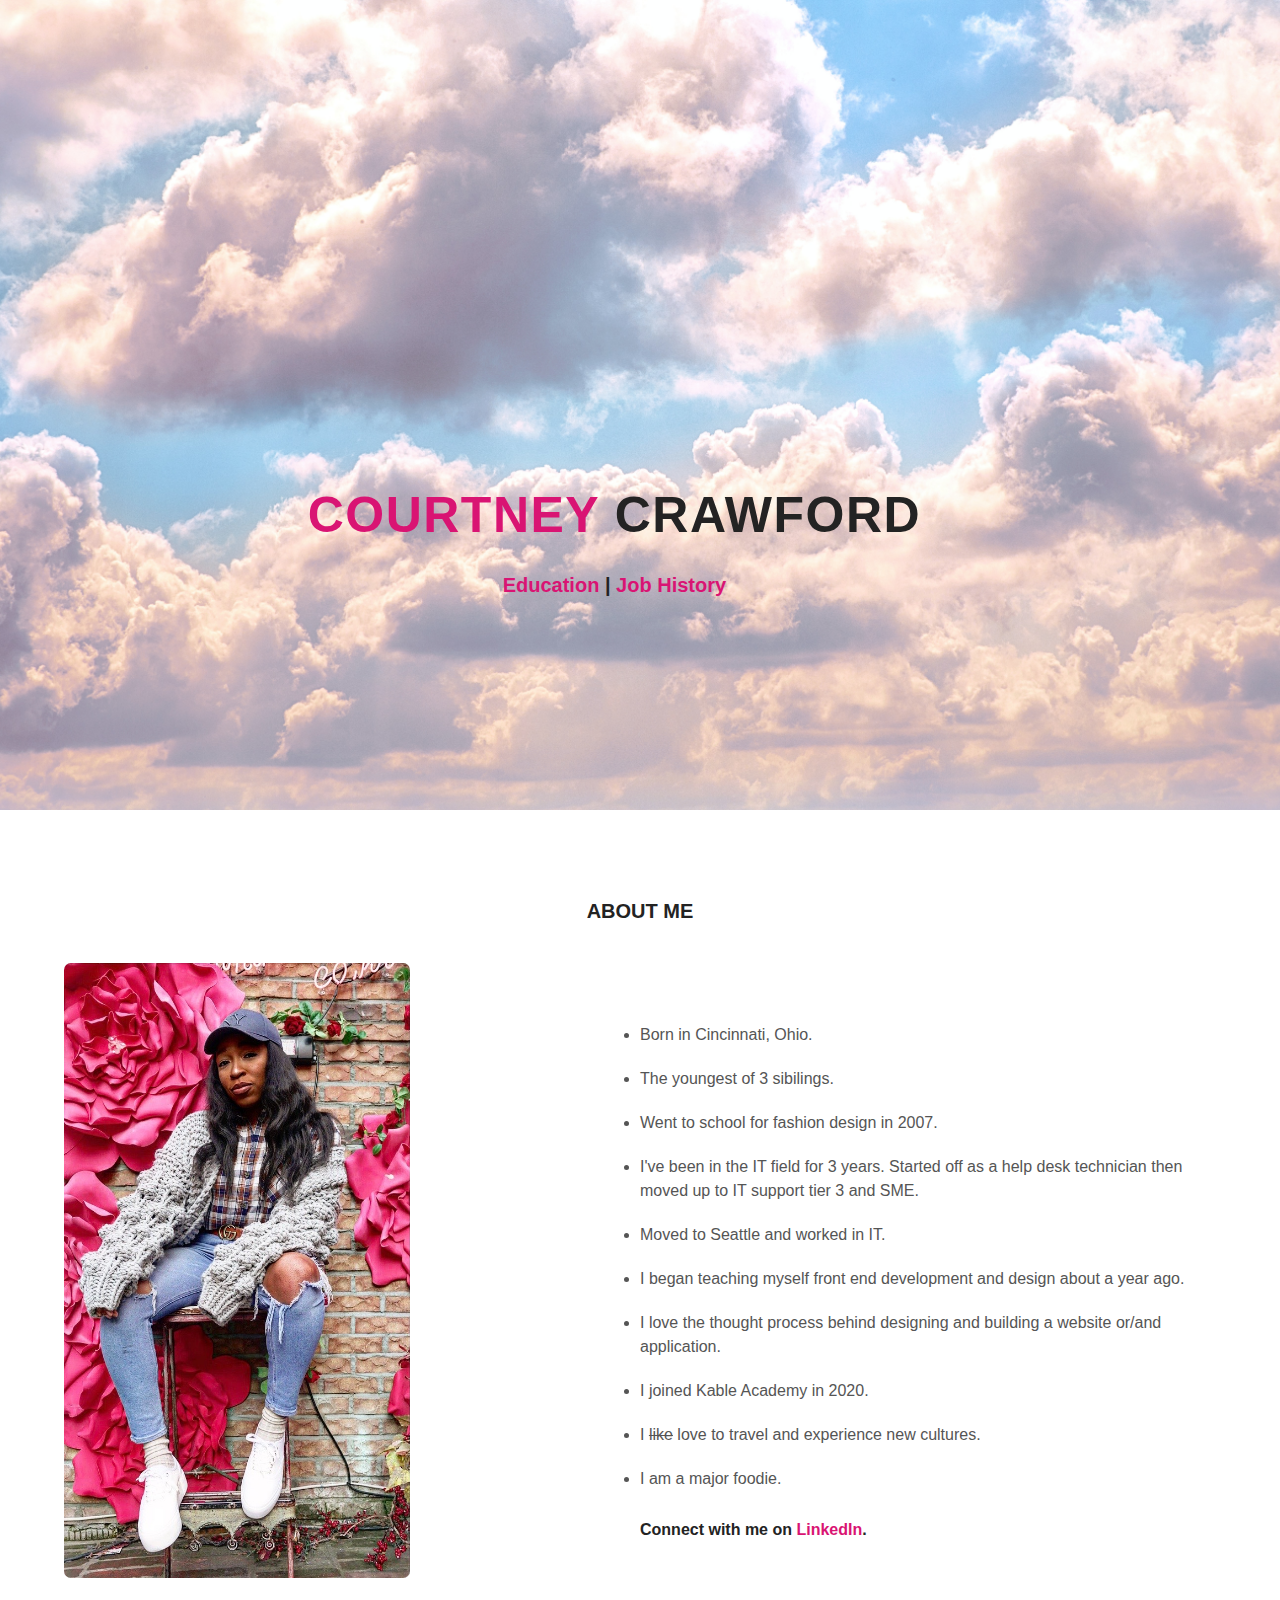
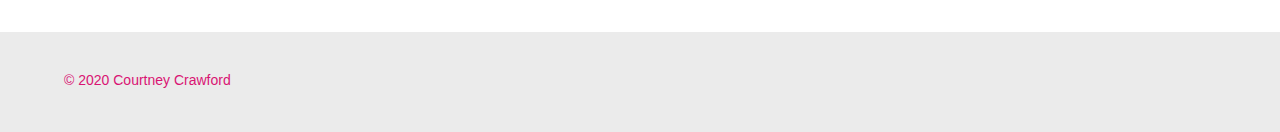
<file: index.html>
<!DOCTYPE html>
<html lang="en">
<head>
    <meta charset="UTF-8">
    <meta name="viewport" content="width=device-width, initial-scale=1.0">
    <link rel="stylesheet" href="style.css">
    <title>About Me</title>
</head>
<body>
    <header class="heroImg">
        <div id="headerText">
            <h1><span class="color">Courtney</span> Crawford</h1>
            <p><a href="education.html">Education</a> | <a href="jobs.html">Job History</a></p>
        </div>
    </header>

   <main>
        <div class="aboutContainer">
            <h2>about me</h2>
            <div class="img">
                <img src="img/me1.JPG" alt="Me in South Korea">
            </div>
    
            <div class="text">
                <ul>
                    <li>Born in Cincinnati, Ohio.</li>
                    <li>The youngest of 3 sibilings.</li>
                    <li>Went to school for fashion design in 2007.</li>
                    <li>I've been in the IT field for 3 years. Started off as a help desk technician then moved up to IT support tier 3 and SME.</li>
                    <li>Moved to Seattle and worked in IT.</li>
                    <li>I began teaching myself front end development and design about a year ago.</li>
                    <li>I love the thought process behind designing and building a website or/and application.</li>
                    <li>I joined Kable Academy in 2020.</li>
                    <li>I <span class="slash">like</span> love to travel and experience new cultures.</li>
                    <li>I am a major foodie.</li>
                </ul>
                <p class="link">Connect with me on <a href="https://www.linkedin.com/in/courtney-crawford-31513ab6/" target="_#">LinkedIn</a>.</p>
            </div>
        </div>
   </main>
   <footer>
       <p>&#169; 2020 courtney crawford</p>

    </footer>
</body>
</html>
</file>
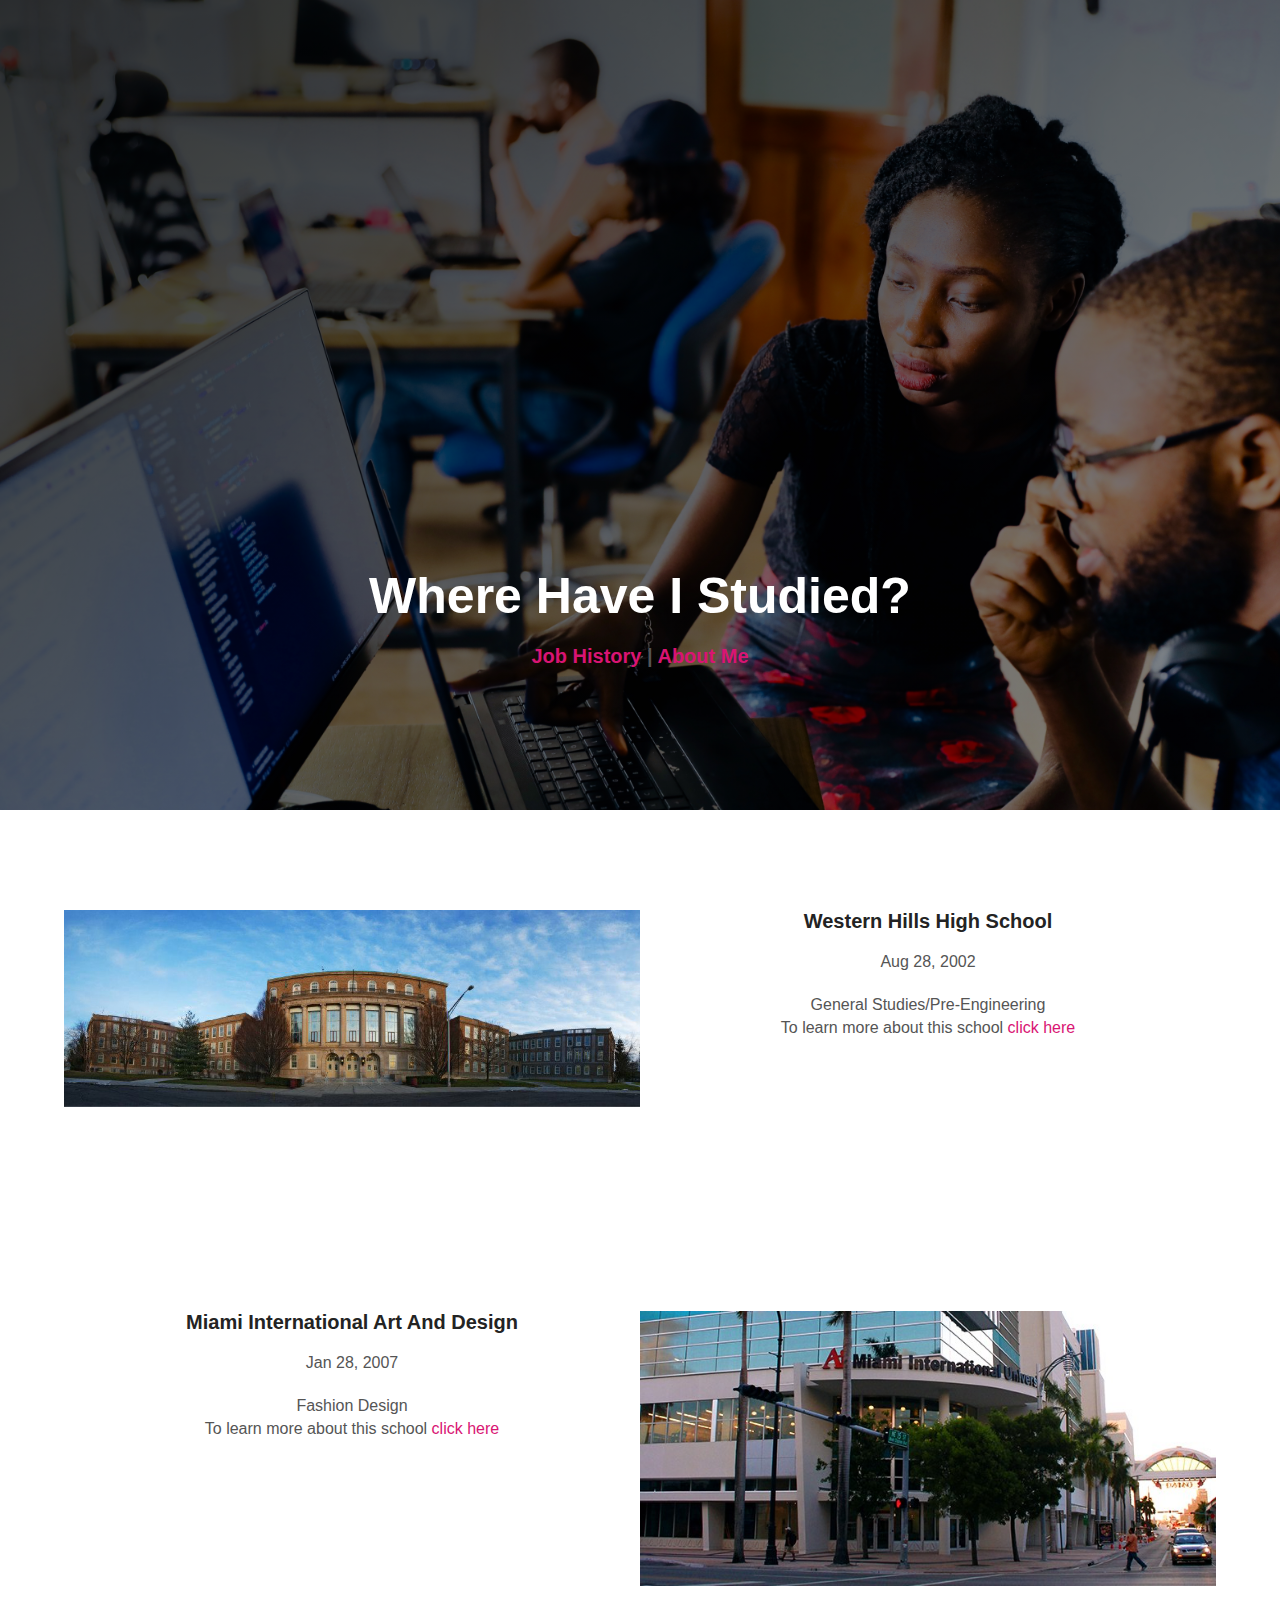
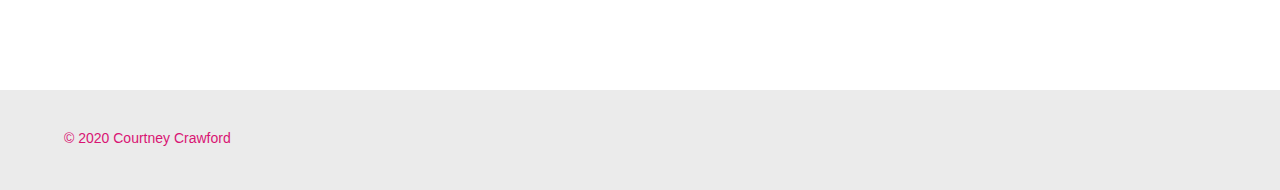
<file: education.html>
<!DOCTYPE html>
<html lang="en">
<head>
    <meta charset="UTF-8">
    <meta name="viewport" content="width=device-width, initial-scale=1.0">
    <title>My Education</title>
    <link rel="stylesheet" href="education.css">
</head>
<body>
    <header class="heroImg">
        <div id="header">
            <h1>where have i studied?</h1>
            <p><a href="jobs.html">Job History</a> | <a href="index.html">About Me</a></p>
        </div>
    </header>

    <main>
        
        <div class="container highSchool">
            <div class="img">
                <img src="img/westhi.jpg" alt="western hills high school">
            </div>

            <div class="text">
                <h2 class="schoolName">western hills high school</h2>
                <ul>
                    <li>Aug 28, 2002</li>
                    <li>General Studies/Pre-Engineering</li>
                </ul>
                <p>To learn more about this school <a href="https://westernhills.cps-k12.org/" target="_#">click here</a></p>
            </div>
        </div>

        <div class="container college">
            <div class="text">
                <h2 class="schoolName">miami international art and design</h2>
                <ul>
                    <li>Jan 28, 2007 </li>
                    <li>Fashion Design</li>
                </ul>
                <p>To learn more about this school <a href="https://www.artinstitutes.edu/miami" target="_#">click here</a></p>
            </div>
            <div class="img">
                <img src="img/miamiUniv.jpg" alt="miami international art and design">
            </div>
        </div>
    </main>

    <footer>
        <p>&#169; 2020 courtney crawford</p>
 
     </footer>
</body>
</html>
</file>
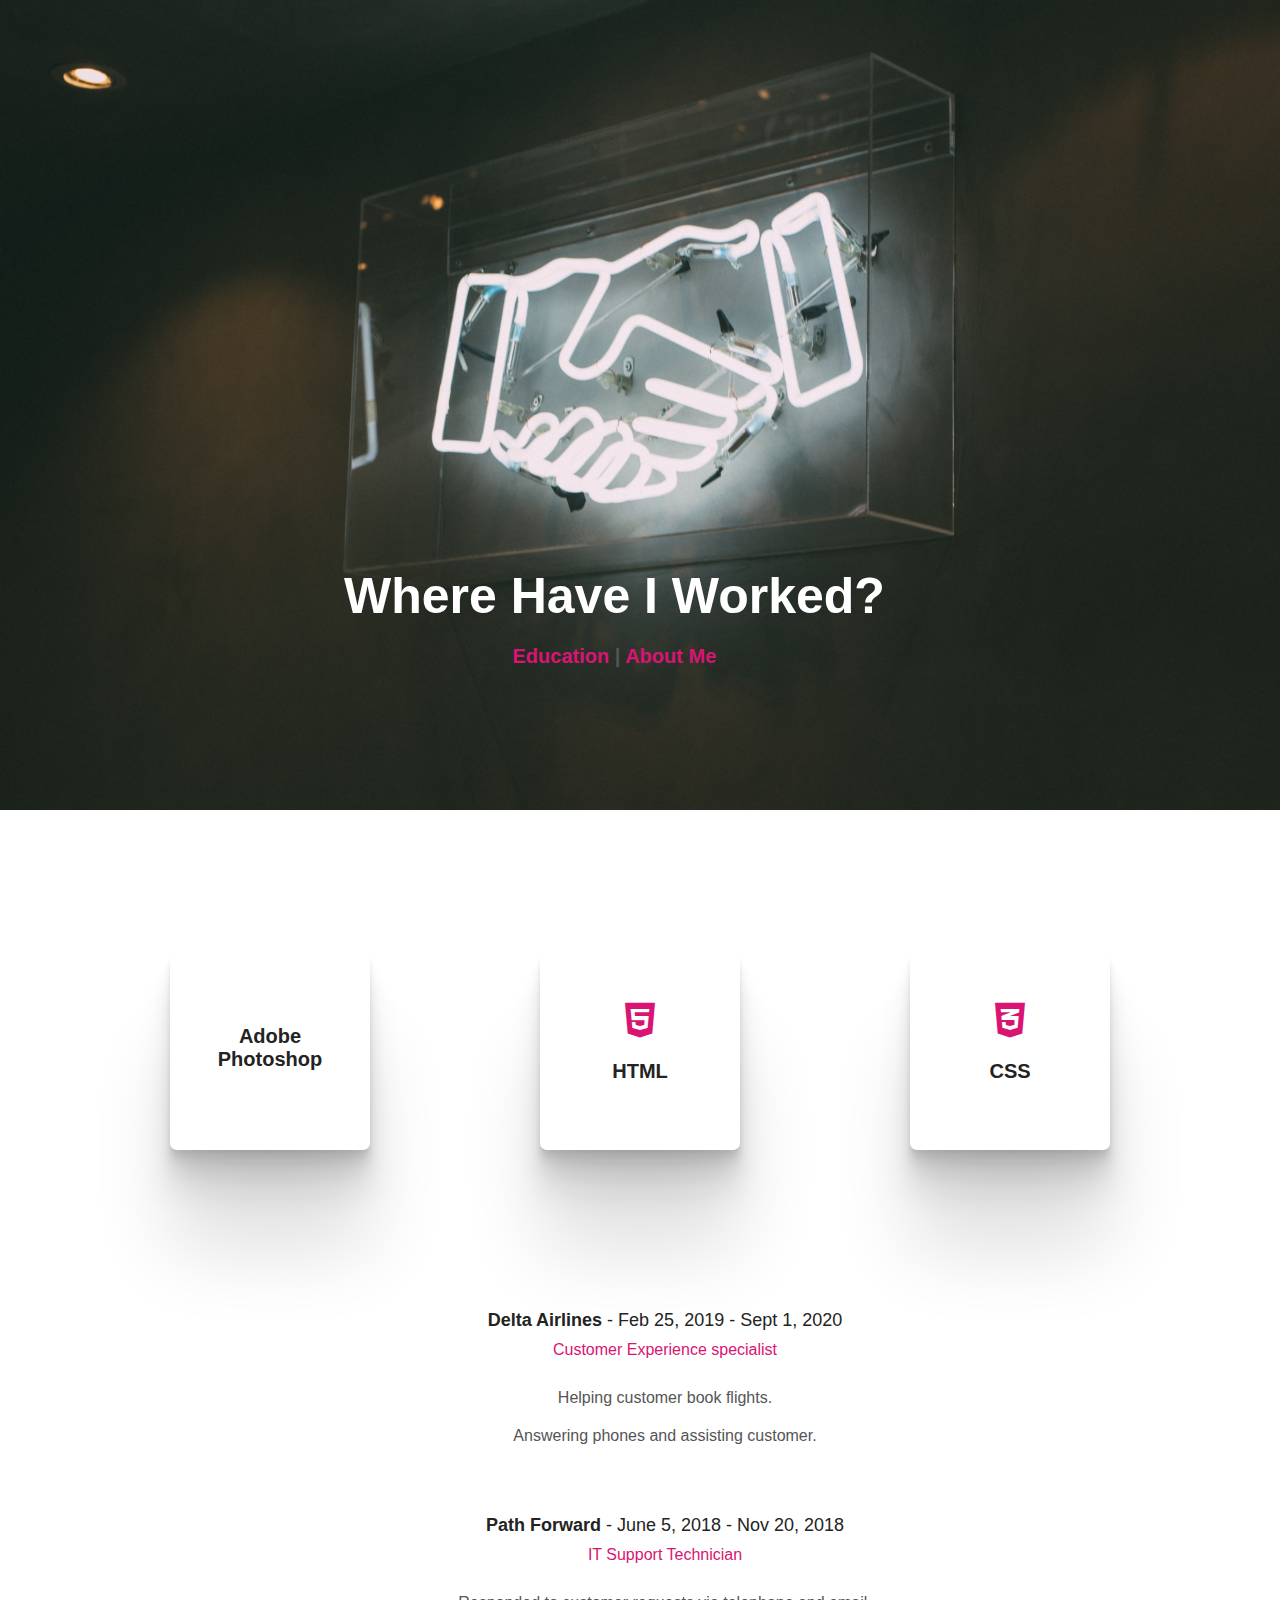
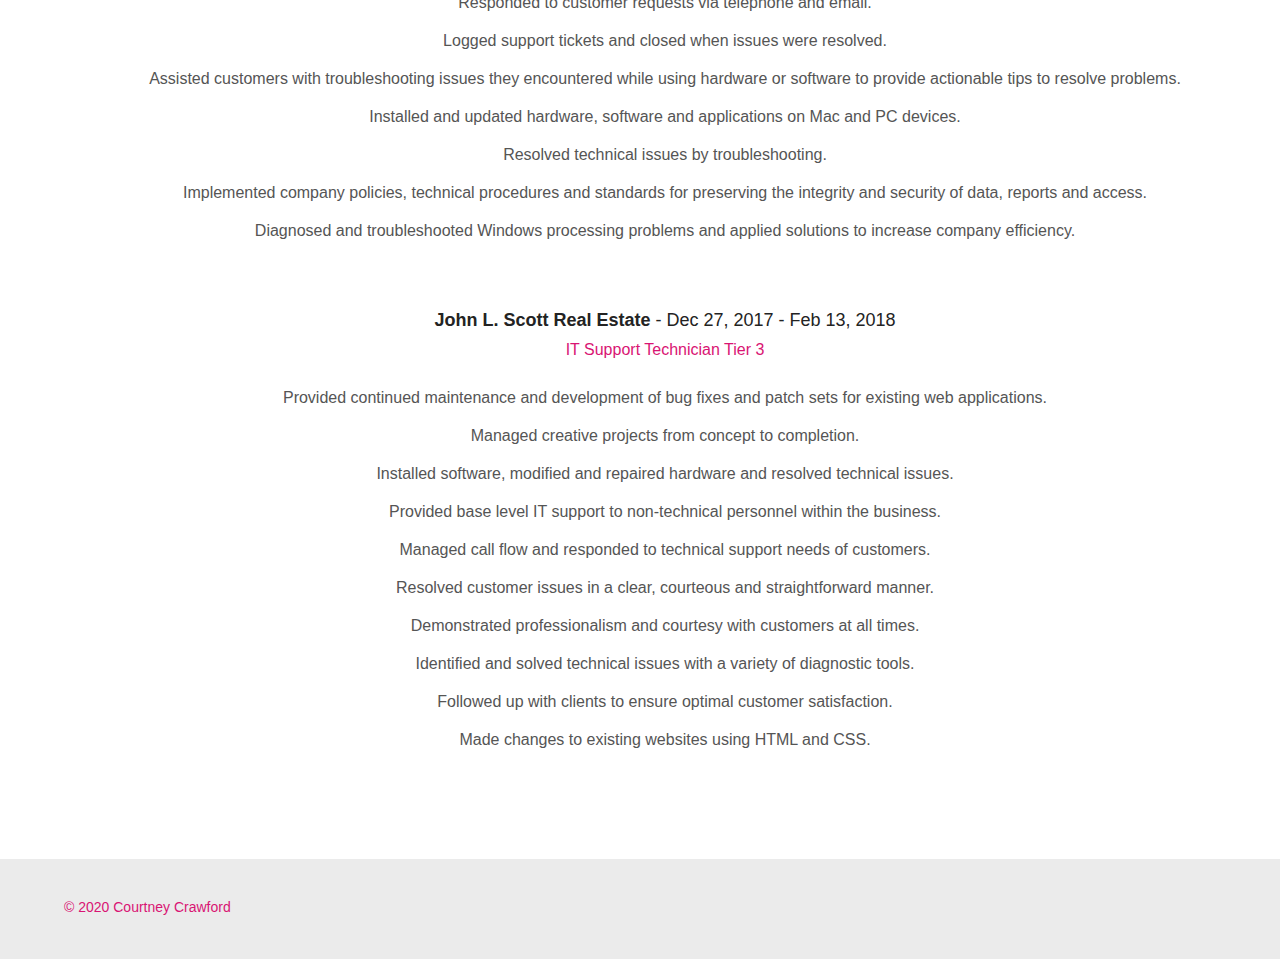
<file: jobs.html>
<!DOCTYPE html>
<html lang="en">
<head>
    <meta charset="UTF-8">
    <meta name="viewport" content="width=device-width, initial-scale=1.0">
    <link rel="stylesheet" href="jobs.css">
    <link rel="stylesheet" href="https://use.fontawesome.com/releases/v5.11.2/css/all.css">
    <title>Work history</title>
</head>
<body>
    <header class="heroImg">
        <div id="header">
            <h1>Where have I worked?</h1>
            <p><a href="education.html">Education</a> | <a href="index.html">About Me</a></p>
        </div>
    </header>

    <main>
        <div class="skillsContainer">

            <div class="skillsCard">
                <i class="fab fa-adobe"></i>
                <h2>adobe photoshop</h2>
            </div>

            <div class="skillsCard">
                <i class="fab fa-html5"></i>
                <h2>HTML</h2>
            </div>

            <div class="skillsCard">
                <i class="fab fa-css3-alt"></i>
                <h2>CSS</h2>
            </div>
        </div>
        
        <div class="resumeContainer">
            <p class="jobName"><strong>Delta Airlines</strong> - Feb 25, 2019 - Sept 1, 2020</p>
            <p class="jobTitle">Customer Experience specialist</p>
            <ul>
                <li>Helping customer book flights.</li>
                <li>Answering phones and assisting customer.</li>
            </ul>
        </div>

        <div class="resumeContainer">
            <p class="jobName"><strong>Path Forward</strong> - June 5, 2018 - Nov 20, 2018</p>
            <p class="jobTitle">IT Support Technician</p>
            <ul>
                <li>Responded to customer requests via telephone and email.</li>
                <li>Logged support tickets and closed when issues were resolved.</li>
                <li>Assisted customers with troubleshooting issues they encountered while using hardware or software to provide actionable tips to resolve problems.</li>
                <li>Installed and updated hardware, software and applications on Mac and PC devices.</li>
                <li>Resolved technical issues by troubleshooting.</li>
                <li>Implemented company policies, technical procedures and standards for preserving the integrity and security of data, reports and access.</li>
                <li>Diagnosed and troubleshooted Windows processing problems and applied solutions to increase company efficiency.</li>
            </ul>
        </div>

        <div class="resumeContainer">
            <p class="jobName"><strong>John L. Scott Real Estate</strong> - Dec 27, 2017 - Feb 13, 2018</p>
            <p class="jobTitle">IT Support Technician Tier 3</p>
            <ul>
                <li>Provided continued maintenance and development of bug fixes and patch sets for existing web applications.</li>
                <li>Managed creative projects from concept to completion.</li>
                <li>Installed software, modified and repaired hardware and resolved technical issues.</li>
                <li>Provided base level IT support to non-technical personnel within the business.</li>
                <li>Managed call flow and responded to technical support needs of customers.</li>
                <li>Resolved customer issues in a clear, courteous and straightforward manner.</li>
                <li>Demonstrated professionalism and courtesy with customers at all times.</li>
                <li>Identified and solved technical issues with a variety of diagnostic tools.</li>
                <li>Followed up with clients to ensure optimal customer satisfaction.</li>
                <li>Made changes to existing websites using HTML and CSS.</li>
            </ul>
        </div>
    </main>
    
    <footer>
        <p>&#169; 2020 courtney crawford</p>
 
     </footer>
</body>
</html>
</file>
<file: style.css>
/*** Reset ***/
* {
    margin: 0;
    padding: 0;
    border: 0;
    outline: 0;
    font-size: 100%;
    vertical-align: baseline;
    background: transparent;
    box-sizing: border-box;
}

body {
    color: #555555;
    font-family: Arial, Helvetica, sans-serif;
    background-color: #ffffff;
}

h1 {
    color: #232323;
    font-size: 50px;
    text-transform: uppercase;
    letter-spacing: 1.5px;
    animation: moveInLeft 1s ease-out;
}

.color {
    color: #d91473;
}

/*** Header ***/

.heroImg {
    background-image: url("img/clouds.jpg");
    height: 90vh;
    background-position: 50% 40%;
    background-size: cover;
    background-attachment: fixed;
}

#headerText {
    position: relative;
    top: 60%;
    left: -2%;
    text-align: center;
}

#headerText p {
    color: #232323;
    font-size: 20px;
    font-weight: 600;
    animation: moveInBottom 1s ease-out;
    padding-top: 30px;
}

/*** About Me Section ***/

.aboutContainer {
    padding: 50px 5%;
    overflow: hidden;
}

.img {
    display: inline-block;
    float: left;
    width: 50%;
}

img {
    max-width: 100%;
    width: 60%;
    border-radius: 7px;
}

h2 {
    font-size: 20px;
    color: #232323;
    text-align: center;
    padding: 40px 0;
    text-transform: uppercase;
}

.text {
    position: relative;
    top: 50px;
}

li {
    padding: 10px 0 10px 0;
    line-height: 1.5;
}

.link {
    padding-top: 20px;
    color: #232323;
    font-weight: 600;
}

a {
    text-decoration: none;
    color: #d91473;
}

a:hover {
    color: #720439;
    transition: 1s;
}

.slash {
    text-decoration: line-through;
}

/*** footer ***/

footer {
    height: 100px;
    background-color: #ebebeb;
    color: #d91473;
}

footer p {
    padding: 40px 0 20px 5%;
    font-size: 14px;
    text-transform: capitalize;
}

/*** animation ***/

@keyframes moveInLeft {
    0% {
        opacity: 0;
        transform: translateX(-10rem);
    }


    100% {
        opacity: 1;
        transform: translate(0);
    }
}


@keyframes moveInBottom {
    0% {
        opacity: 0;
        transform: translateY(10rem);
    }


    100% {
        opacity: 1;
        transform: translate(0);
    }
}
</file>
<file: education.css>
/*** Reset ***/
* {
    margin: 0;
    padding: 0;
    border: 0;
    outline: 0;
    font-size: 100%;
    vertical-align: baseline;
    background: transparent;
    box-sizing: border-box;
}

body {
    color: #555555;
    font-family: Arial, Helvetica, sans-serif;
    background-color: #ffffff;
    margin: 0;
    text-align: center;
}

h2 {
    color: #232323;
    font-size: 20px;
    text-transform: capitalize;
}

a {
    text-decoration: none;
    color: #d91473;
    padding-top: 20px;
}

a:hover {
    text-decoration: none;
    color: #720439;
}
li {
    list-style-type: none;
    padding: 20px 0 5px;
}

/*** Header Section ***/

.heroImg {
    background-image: linear-gradient(
      to right bottom,
      rgba(0, 0, 0, 0.801), 
      rgba(0, 0, 0, 0.336)), 
  url(img/school.jpg);

    height: 90vh;
    background-position: 50% 40%;
    background-size: cover;
    background-attachment: fixed;
}

#header {
    position: relative;
    top: 70%;
}

#header p {
    padding-top: 20px;
    font-size: 20px;
    font-weight: 600;
}

#header p a {
    color: #d91473;
}

#header p a:hover {
    color: #720439;
}

h1 {
    font-size: 50px;
    color: #ffffff;
    text-transform: capitalize;
    letter-spacing: 1.5;
}

/*** School Section ***/
.container {
    padding: 100px 5%;
    overflow: hidden;
}

.text {
    display: inline-block;
}

.highSchool .img {
    display: inline-block;
    float: left;
    width: 50%;
}

.college .img {
    display: inline-block;
    float: right;
    width: 50%;
}

img {
    max-width: 100%;
}

/*** footer ***/
footer {
    height: 100px;
    background-color: #ebebeb;
    color: #d91473;
}

footer p {
    padding: 40px 0 20px 5%;
    font-size: 14px;
    text-transform: capitalize;
    text-align: left;
}
</file>
<file: jobs.css>
/*** Reset ***/
* {
    margin: 0;
    padding: 0;
    border: 0;
    outline: 0;
    font-size: 100%;
    vertical-align: baseline;
    background: transparent;
    box-sizing: border-box;
}

body {
    color: #555555;
    font-family: Arial, Helvetica, sans-serif;
    background-color: #ffffff;
    margin: 0;
    text-align: center;
}

a {
    text-decoration: none;
}

/*** Header Section ***/

.heroImg {
    background-image: url("img/together.jpg");
    height: 90vh;
    background-position: 50% 40%;
    background-size: cover;
    background-attachment: fixed;
}

#header {
    position: relative;
    top: 70%;
    left: -2%;
    text-align: center;
}

#header p {
    padding-top: 20px;
    font-size: 20px;
    font-weight: 600;
}

#header p a {
    color: #d91473;
}

#header p a:hover {
    color: #720439;
}

h1 {
    font-size: 50px;
    color: #ffffff;
    text-transform: capitalize;
    letter-spacing: 1.5;
}

/*** Skills Section ***/

.skillsContainer {
    display: flex;
    justify-content: space-evenly;
    padding: 40px 0 100px 0;
}

.skillsCard {
    border-radius: 7px;
    display: inline-block;
    height: 200px;
    width: 200px;
    padding: 50px 20px 20px 20px;
    font-size: 20px;
    text-transform: capitalize;
    color: #232323;
    text-align: center;

    box-shadow:
    0 2.8px 2.2px rgba(0, 0, 0, 0.034),
    0 6.7px 5.3px rgba(0, 0, 0, 0.048),
    0 12.5px 10px rgba(0, 0, 0, 0.06),
    0 22.3px 17.9px rgba(0, 0, 0, 0.072),
    0 41.8px 33.4px rgba(0, 0, 0, 0.086),
    0 100px 80px rgba(0, 0, 0, 0.12);

}

.skillsCard i {
    font-size: 40px;
    padding-bottom: 20px;
    color: #d91473;
}

/*** Resume Section ***/

main {
    padding: 100px 0 100px 0;
}

.resumeContainer {
    padding-top: 60px ;
    padding-left: 50px;
}

.jobTitle {
    color: #d91473;
    font-size: 16px;

}

.jobName {
    padding-bottom: 10px;
    font-size: 18px;
    color: #232323;
}

ul {
    padding-top: 20px;
}

li {
    padding: 10px 0 10px 0;
    list-style-type: none;
}

/*** footer ***/

footer {
    height: 100px;
    background-color: #ebebeb;
    color: #d91473;
}

footer p {
    padding: 40px 0 20px 5%;
    font-size: 14px;
    text-transform: capitalize;
    text-align: left;
}
</file>
